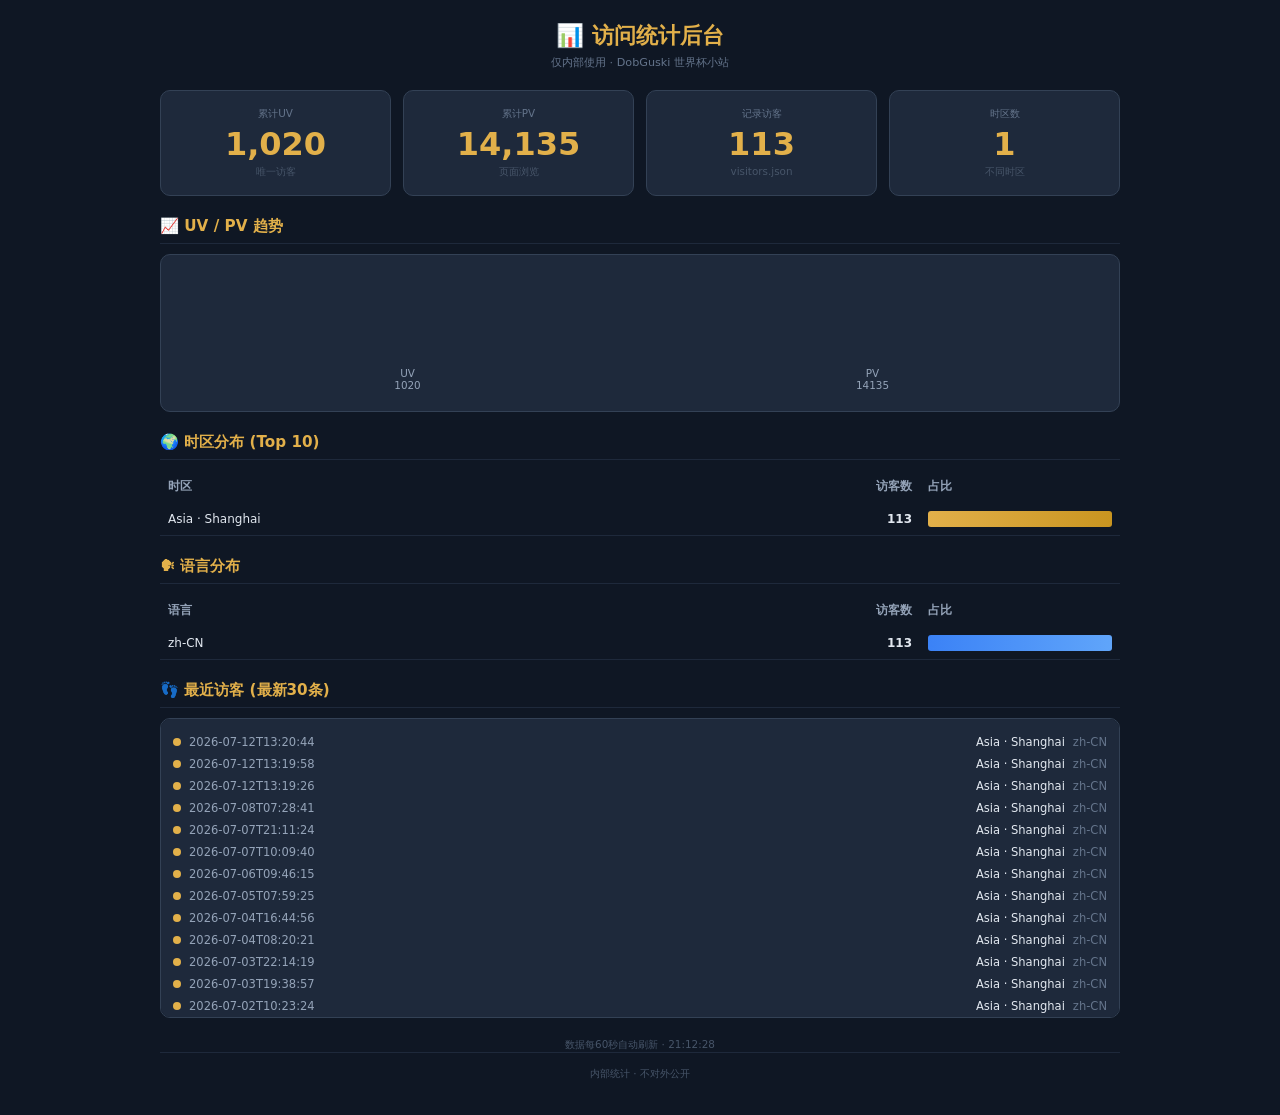
<file: stats.html>
<!DOCTYPE html>
<html lang="zh-CN">
<head>
<meta charset="UTF-8">
<meta name="viewport" content="width=device-width, initial-scale=1.0">
<meta name="robots" content="noindex,nofollow">
<title>访问统计 · DobGuski 世界杯小站</title>
<style>
*{margin:0;padding:0;box-sizing:border-box}
body{font-family:'Segoe UI',system-ui,'PingFang SC','Microsoft YaHei',sans-serif;background:#0f1724;color:#e2e8f0;min-height:100vh;padding:20px}
.header{max-width:960px;margin:0 auto 20px;text-align:center}
.header h1{color:#e2b04a;font-size:1.4em}
.header p{color:#64748b;font-size:.7em;margin-top:4px}
.grid{display:grid;grid-template-columns:repeat(auto-fill,minmax(200px,1fr));gap:12px;max-width:960px;margin:0 auto 20px}
.card{background:#1e293b;border:1px solid #334155;border-radius:10px;padding:16px;text-align:center}
.card .label{font-size:.65em;color:#64748b;text-transform:uppercase;margin-bottom:4px}
.card .value{font-size:2em;font-weight:bold;color:#e2b04a}
.card .sub{font-size:.65em;color:#475569;margin-top:2px}
.section{max-width:960px;margin:0 auto 20px}
.section h2{color:#e2b04a;font-size:.95em;margin-bottom:10px;border-bottom:1px solid #1e293b;padding-bottom:6px}
table{width:100%;border-collapse:collapse;font-size:.75em}
th{background:#0f1724;padding:8px;text-align:left;color:#94a3b8;font-weight:600}
td{padding:8px;border-bottom:1px solid #1e293b}
tr:hover{background:#1e293b}
.bar{height:20px;border-radius:3px;background:linear-gradient(90deg,#3b82f6,#60a5fa);min-width:2px;transition:width .3s}
.bar.gold{background:linear-gradient(90deg,#e2b04a,#c99520)}
.visitor-row{display:flex;align-items:center;gap:8px;padding:4px 0;font-size:.72em}
.visitor-row .dot{width:8px;height:8px;border-radius:50%;flex-shrink:0}
.refresh{font-size:.65em;color:#475569;text-align:center;margin-top:20px}
footer{text-align:center;padding:14px;color:#475569;font-size:.65em;border-top:1px solid #1e293b;max-width:960px;margin:0 auto}
</style>
</head>
<body>

<div class="header">
  <h1>📊 访问统计后台</h1>
  <p>仅内部使用 · DobGuski 世界杯小站</p>
</div>

<div class="grid" id="summaryCards"></div>

<div class="section">
  <h2>📈 UV / PV 趋势</h2>
  <div style="background:#1e293b;border:1px solid #334155;border-radius:10px;padding:16px">
    <div style="display:flex;align-items:flex-end;gap:4px;height:120px" id="trendChart"></div>
    <div style="display:flex;justify-content:space-between;font-size:.6em;color:#64748b;margin-top:4px" id="trendLabels"></div>
  </div>
</div>

<div class="section">
  <h2>🌍 时区分布 (Top 10)</h2>
  <div id="tzTable"></div>
</div>

<div class="section">
  <h2>🗣 语言分布</h2>
  <div id="langTable"></div>
</div>

<div class="section">
  <h2>👣 最近访客 (最新30条)</h2>
  <div id="recentVisitors" style="background:#1e293b;border:1px solid #334155;border-radius:10px;padding:12px;max-height:300px;overflow-y:auto"></div>
</div>

<div class="refresh">数据每60秒自动刷新 · <span id="lastRefresh"></span></div>
<footer>内部统计 · 不对外公开</footer>

<script>
const TZ_COLORS = {
  'Asia/Shanghai': '#e2b04a', 'Asia/Tokyo': '#dc2626', 'Asia/Seoul': '#dc2626',
  'America/New_York': '#3b82f6', 'America/Chicago': '#3b82f6', 'America/Los_Angeles': '#3b82f6',
  'America/Toronto': '#3b82f6', 'America/Vancouver': '#3b82f6', 'America/Mexico_City': '#22c55e',
  'Europe/London': '#a855f7', 'Europe/Paris': '#a855f7', 'Europe/Berlin': '#a855f7',
  'Europe/Madrid': '#a855f7', 'Europe/Rome': '#a855f7',
  'America/Sao_Paulo': '#22c55e', 'America/Buenos_Aires': '#22c55e',
  'Africa/Cairo': '#f97316', 'Africa/Lagos': '#f97316',
  'Asia/Dubai': '#06b6d4', 'Asia/Kolkata': '#ec4899',
  'Australia/Sydney': '#14b8a6', 'Pacific/Auckland': '#14b8a6',
};
const DEF_COLOR = '#64748b';

function tzColor(tz) {
  for (const [k, v] of Object.entries(TZ_COLORS)) {
    if (tz.startsWith(k.split('/')[0])) return v;
  }
  return DEF_COLOR;
}

function tzLabel(tz) {
  return tz.replace('_', ' ').replace('/',' · ');
}

async function loadStats() {
  try {
    const cb = '?v=' + Date.now();
    const [cRes, vRes] = await Promise.all([
      fetch('counter.json' + cb),
      fetch('visitors.json' + cb).catch(() => null)
    ]);
    const counter = await cRes.json();
    const visitors = vRes ? await vRes.json() : { count: 0, visits: [], tz_dist: {}, lang_dist: {} };

    renderSummary(counter, visitors);
    renderTrend(counter);
    renderTZ(visitors.tz_dist || {});
    renderLang(visitors.lang_dist || {});
    renderRecent(visitors.visits || []);
    document.getElementById('lastRefresh').textContent = new Date().toLocaleTimeString('zh-CN');
  } catch(e) {
    document.getElementById('summaryCards').innerHTML = '<div class="card"><div class="label">加载失败</div><div class="value">--</div></div>';
  }
}

function renderSummary(c, v) {
  const cards = [
    {label:'累计UV', value: c.uv || 0, sub: '唯一访客'},
    {label:'累计PV', value: c.pv || 0, sub: '页面浏览'},
    {label:'记录访客', value: v.count || 0, sub: 'visitors.json'},
    {label:'时区数', value: Object.keys(v.tz_dist||{}).length, sub: '不同时区'},
  ];
  document.getElementById('summaryCards').innerHTML = cards.map(c =>
    `<div class="card"><div class="label">${c.label}</div><div class="value">${c.value.toLocaleString()}</div><div class="sub">${c.sub}</div></div>`
  ).join('');
}

function renderTrend(c) {
  // Simple bar: UV vs PV ratio
  const max = Math.max(c.uv || 1, c.pv || 1);
  const uvPct = Math.round((c.uv || 0) / max * 100);
  const pvPct = Math.round((c.pv || 0) / max * 100);
  document.getElementById('trendChart').innerHTML = `
    <div style="flex:1;text-align:center">
      <div class="bar gold" style="height:${uvPct}%;width:40px;margin:0 auto"></div>
      <div style="font-size:.65em;color:#94a3b8;margin-top:4px">UV<br>${c.uv||0}</div>
    </div>
    <div style="flex:1;text-align:center">
      <div class="bar" style="height:${pvPct}%;width:40px;margin:0 auto"></div>
      <div style="font-size:.65em;color:#94a3b8;margin-top:4px">PV<br>${c.pv||0}</div>
    </div>`;
  document.getElementById('trendLabels').innerHTML = '';
}

function renderTZ(dist) {
  const sorted = Object.entries(dist).sort((a,b) => b[1] - a[1]).slice(0, 10);
  const max = sorted.length > 0 ? sorted[0][1] : 1;
  let html = '<table><tr><th>时区</th><th style="width:60px;text-align:right">访客数</th><th style="width:200px">占比</th></tr>';
  sorted.forEach(([tz, n]) => {
    const pct = Math.round(n / max * 100);
    html += `<tr>
      <td><span class="dot" style="background:${tzColor(tz)}"></span> ${tzLabel(tz)}</td>
      <td style="text-align:right;font-weight:bold">${n}</td>
      <td><div class="bar gold" style="width:${pct}%;height:16px"></div></td>
    </tr>`;
  });
  html += '</table>';
  if (sorted.length === 0) html = '<div style="color:#64748b;padding:12px;text-align:center">暂无数据</div>';
  document.getElementById('tzTable').innerHTML = html;
}

function renderLang(dist) {
  const sorted = Object.entries(dist).sort((a,b) => b[1] - a[1]);
  const max = sorted.length > 0 ? sorted[0][1] : 1;
  let html = '<table><tr><th>语言</th><th style="width:60px;text-align:right">访客数</th><th style="width:200px">占比</th></tr>';
  sorted.forEach(([lang, n]) => {
    const pct = Math.round(n / max * 100);
    html += `<tr>
      <td>${lang}</td>
      <td style="text-align:right;font-weight:bold">${n}</td>
      <td><div class="bar" style="width:${pct}%;height:16px"></div></td>
    </tr>`;
  });
  html += '</table>';
  if (sorted.length === 0) html = '<div style="color:#64748b;padding:12px;text-align:center">暂无数据</div>';
  document.getElementById('langTable').innerHTML = html;
}

function renderRecent(visits) {
  const recent = visits.slice(-30).reverse();
  if (recent.length === 0) {
    document.getElementById('recentVisitors').innerHTML = '<div style="color:#64748b;text-align:center;padding:12px">暂无访客记录</div>';
    return;
  }
  let html = '';
  recent.forEach(v => {
    html += `<div class="visitor-row">
      <span class="dot" style="background:${tzColor(v.tz)}"></span>
      <span style="color:#94a3b8;flex:1">${v.time}</span>
      <span>${tzLabel(v.tz)}</span>
      <span style="color:#64748b">${v.lang}</span>
    </div>`;
  });
  document.getElementById('recentVisitors').innerHTML = html;
}

loadStats();
setInterval(loadStats, 60000);
</script>
</body>
</html>
</file>
